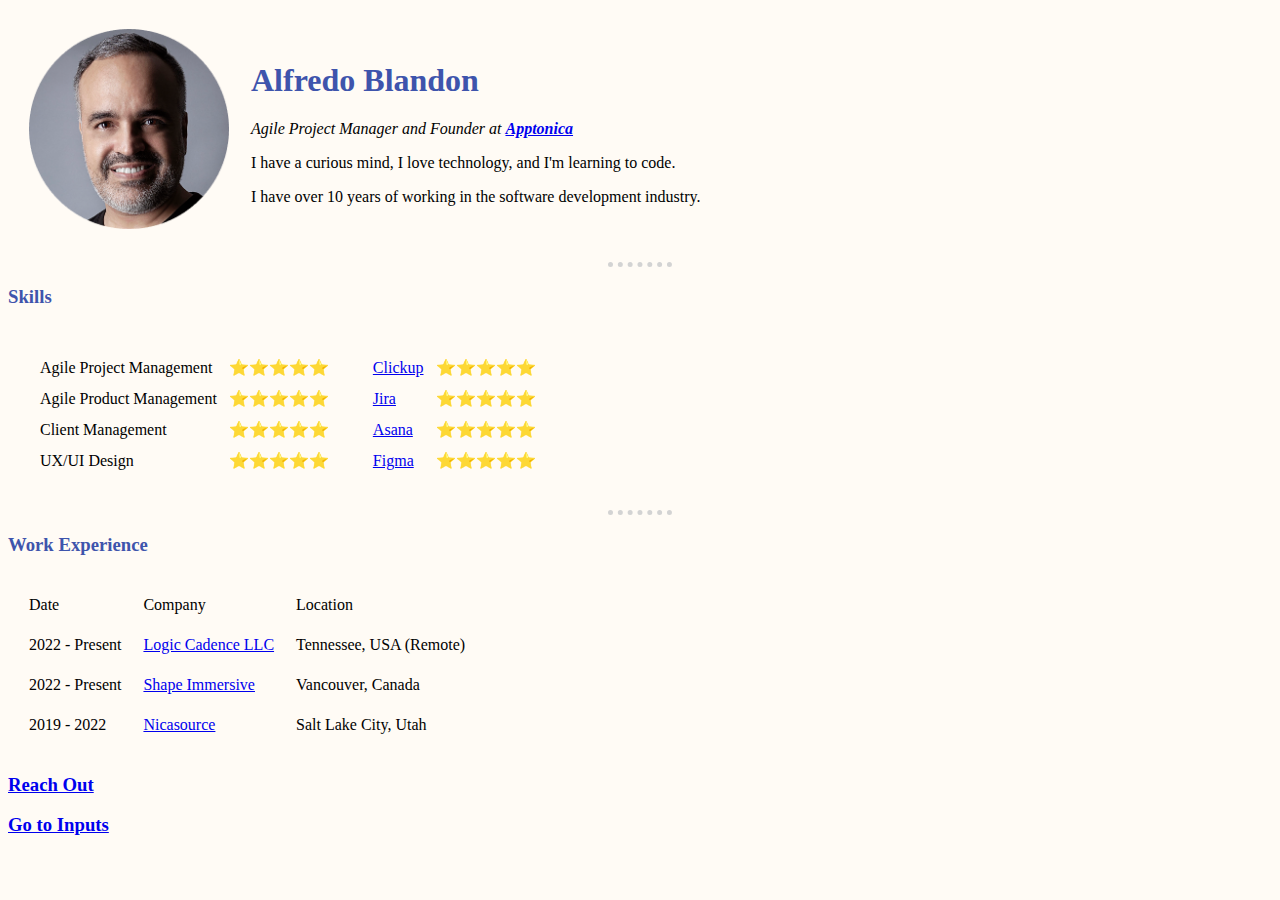
<file: index.html>
<!DOCTYPE html>
<html lang="en">
<head>
    <meta charset="UTF-8">
    <meta http-equiv="X-UA-Compatible" content="IE=edge">
    <meta name="viewport" content="width=device-width, initial-scale=1.0">
    <title>Alfredo's Personal Site</title>
    <link rel="stylesheet" href="css/styles.css">
</head>
<body>
    <table cellspacing="20">
        <tr>
            <td><img src="images/alfredo_profile-circle.png" alt="alfredo profile picture" width="200" height="200"></td>
            <td><h1>Alfredo Blandon</h1>
                <p><em>Agile Project Manager and Founder at <strong><a href="https://www.apptonica.com/" target="_blank" rel="noopener noreferrer">Apptonica</a></strong></em></p>
                <p>I have a curious mind, I love technology, and I'm learning to code.</p>
                <p>I have over 10 years of working in the software development industry.</p>
            </td>
        </tr>
    </table>
    <hr>
    <h3>Skills</h3>
    <table cellspacing="20">
        <tr>
            <td>
                <table cellspacing="10">
                    <tr>
                        <td>Agile Project Management</td>
                        <td>⭐️⭐️⭐️⭐️⭐️</td>
                    </tr>
                    <tr>
                        <td>Agile Product Management</td>
                        <td>⭐️⭐️⭐️⭐️⭐️</td>
                    </tr>
                    <tr>
                        <td>Client Management</td>
                        <td>⭐️⭐️⭐️⭐️⭐️</td>
                    </tr>
                    <tr>
                        <td>UX/UI Design</td>
                        <td>⭐️⭐️⭐️⭐️⭐️</td>
                    </tr>
                </table>
            </td>
            <td>
                <table cellspacing="10">
                    <tr>
                        <td><a href="https://clickup.com/" target="_blank" rel="noopener noreferrer">Clickup</a></td>
                        <td>⭐️⭐️⭐️⭐️⭐️</td>
                    </tr>
                    <tr>
                        <td><a href="https://www.atlassian.com/software/jira" target="_blank" rel="noopener noreferrer">Jira</a></td>
                        <td>⭐️⭐️⭐️⭐️⭐️</td>
                    </tr>
                    <tr>
                        <td><a href="https://asana.com/" target="_blank" rel="noopener noreferrer">Asana</a></td>
                        <td>⭐️⭐️⭐️⭐️⭐️</td>
                    </tr>
                    <tr>
                        <td><a href="https://www.figma.com/" target="_blank" rel="noopener noreferrer">Figma</a></td>
                        <td>⭐️⭐️⭐️⭐️⭐️</td>
                    </tr>
                </table>
            </td>
        </tr>   
    </table>
    <hr>
    <h3>Work Experience</h3>
    <table cellspacing="20">
        <thead>
            <tr>
                <td>Date</td>
                <td>Company</td>
                <td>Location</td>
            </tr>
        </thead>
        <tbody>
            <tr>
                <td>2022 - Present</td>
                <td><a href="https://logiccadence.com/" target="_blank" rel="noopener noreferrer">Logic Cadence LLC</a></td>
                <td>Tennessee, USA (Remote)</td>
            </tr>
            <tr>
                <td>2022 - Present</td>
                <td><a href="http://shapeimmersive.com/" target="_blank" rel="noopener noreferrer">Shape Immersive</a></td>
                <td>Vancouver, Canada</td>
            </tr>
            <tr>
                <td>2019 - 2022</td>
                <td><a href="https://nicasource.com/" target="_blank" rel="noopener noreferrer">Nicasource</a></td>
                <td>Salt Lake City, Utah</td>
            </tr>
        </tbody>
    </table>
    <h3><a href="contact-me.html" target="_blank" rel="noopener noreferrer">Reach Out</a></h3>
    <h3><a href="inputs.html" target="_blank" rel="noopener noreferrer">Go to Inputs</a></h3>
</body>
</html>
</file>
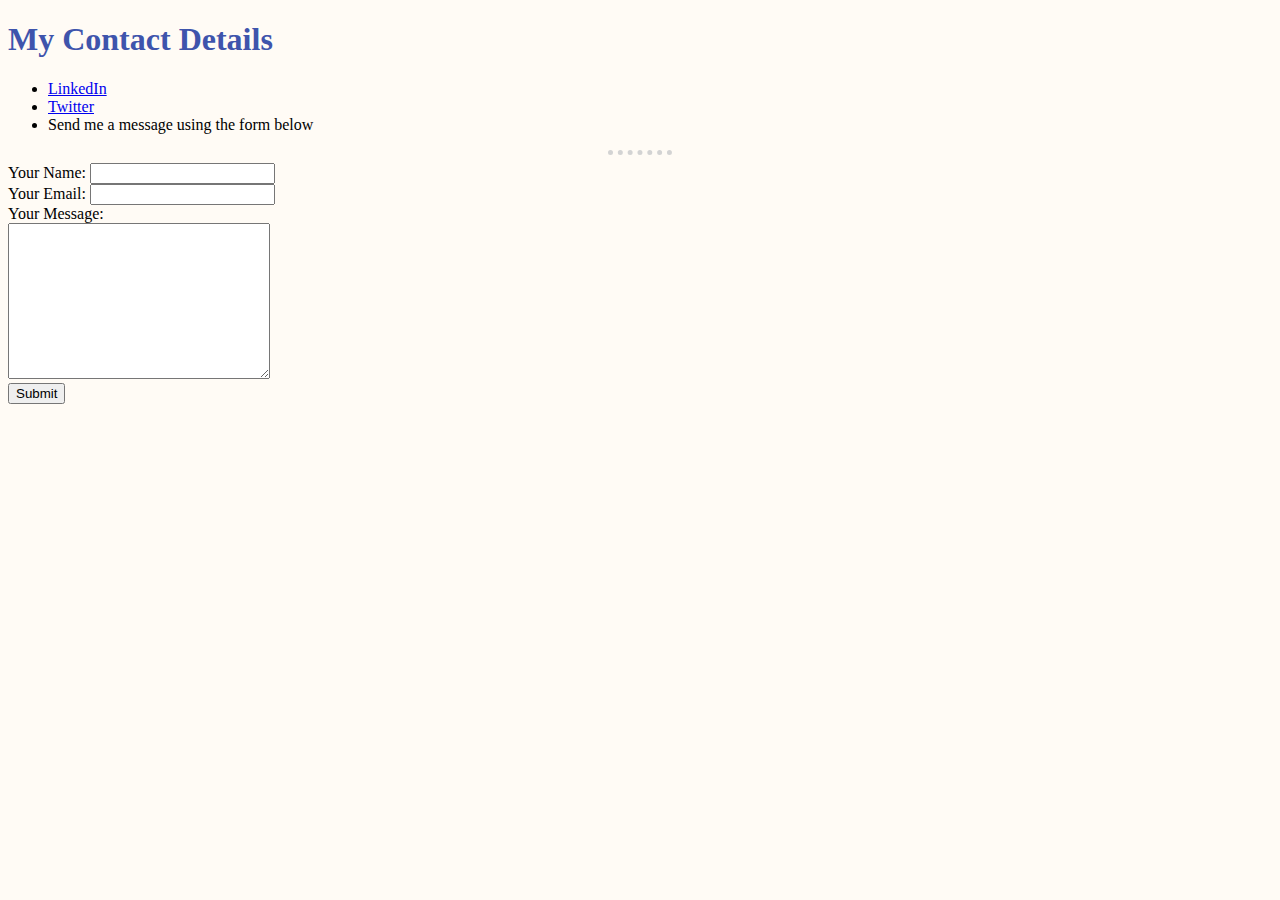
<file: contact-me.html>
<!DOCTYPE html>
<html lang="en">
<head>
    <meta charset="UTF-8">
    <meta http-equiv="X-UA-Compatible" content="IE=edge">
    <meta name="viewport" content="width=device-width, initial-scale=1.0">
    <title>Contact Alfredo</title>
    <link rel="stylesheet" href="css/styles.css">
</head>
<body>
    <h1>My Contact Details</h1>
        <ul>
            <li><a href="https://www.linkedin.com/in/alfredoblandon/" target="_blank" rel="noopener noreferrer">LinkedIn</a></li>
            <li><a href="https://twitter.com/thearknomad" target="_blank" rel="noopener noreferrer">Twitter</a></li>
            <li>Send me a message using the form below</li>
        </ul>
    <hr>
    <form action="mailto:alfredoblandon@gmail.com" method="post" enctype="text/plain">
        <label>Your Name:</label>
        <input type="text" name="yourName" value=""><br>
        <label>Your Email:</label>
        <input type="email" name="yourEmail" value=""><br>
        <label>Your Message:</label><br>
        <textarea name="yourMessage" id="" cols="30" rows="10"></textarea><br>
        <input type="submit" name="">
    </form>
</body>
</html>
</file>
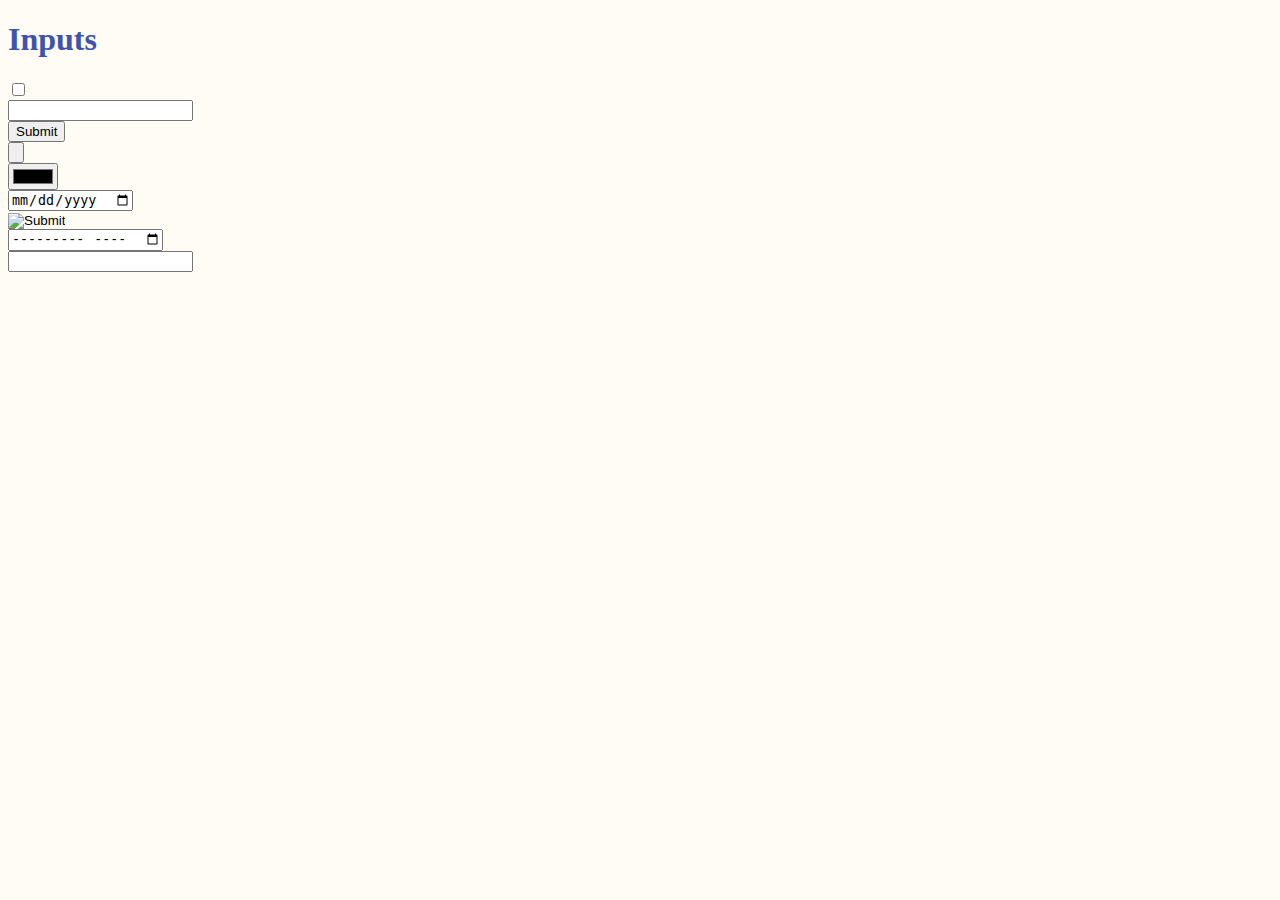
<file: inputs.html>
<!DOCTYPE html>
<html lang="en">
<head>
    <meta charset="UTF-8">
    <meta http-equiv="X-UA-Compatible" content="IE=edge">
    <meta name="viewport" content="width=device-width, initial-scale=1.0">
    <title>Inputs</title>
    <link rel="stylesheet" href="css/styles.css">
</head>
<body>
    <h1>Inputs</h1>
    <form class="" action="index.html" method="post">
        <input type="checkbox"><br>
        <input type="text"><br>
        <input type="Submit"><br>
        <input type="button"><br>
        <input type="color"><br>
        <input type="date"><br>
        <input type="image"><br>
        <input type="month"><br>
        <input type="search"><br>
    </form>
</body>
</html>
</file>
<file: css/styles.css>
body {
    background-color: #FFFBF5;
}

hr {
    border-color: lightgrey;
    border-style: none;
    border-top-style: dotted;
    border-width: 5px;
    width: 5%;
}

h1 {
    color: #3E54AC;
}

h3 {
    color: #3E54AC;
}
</file>
